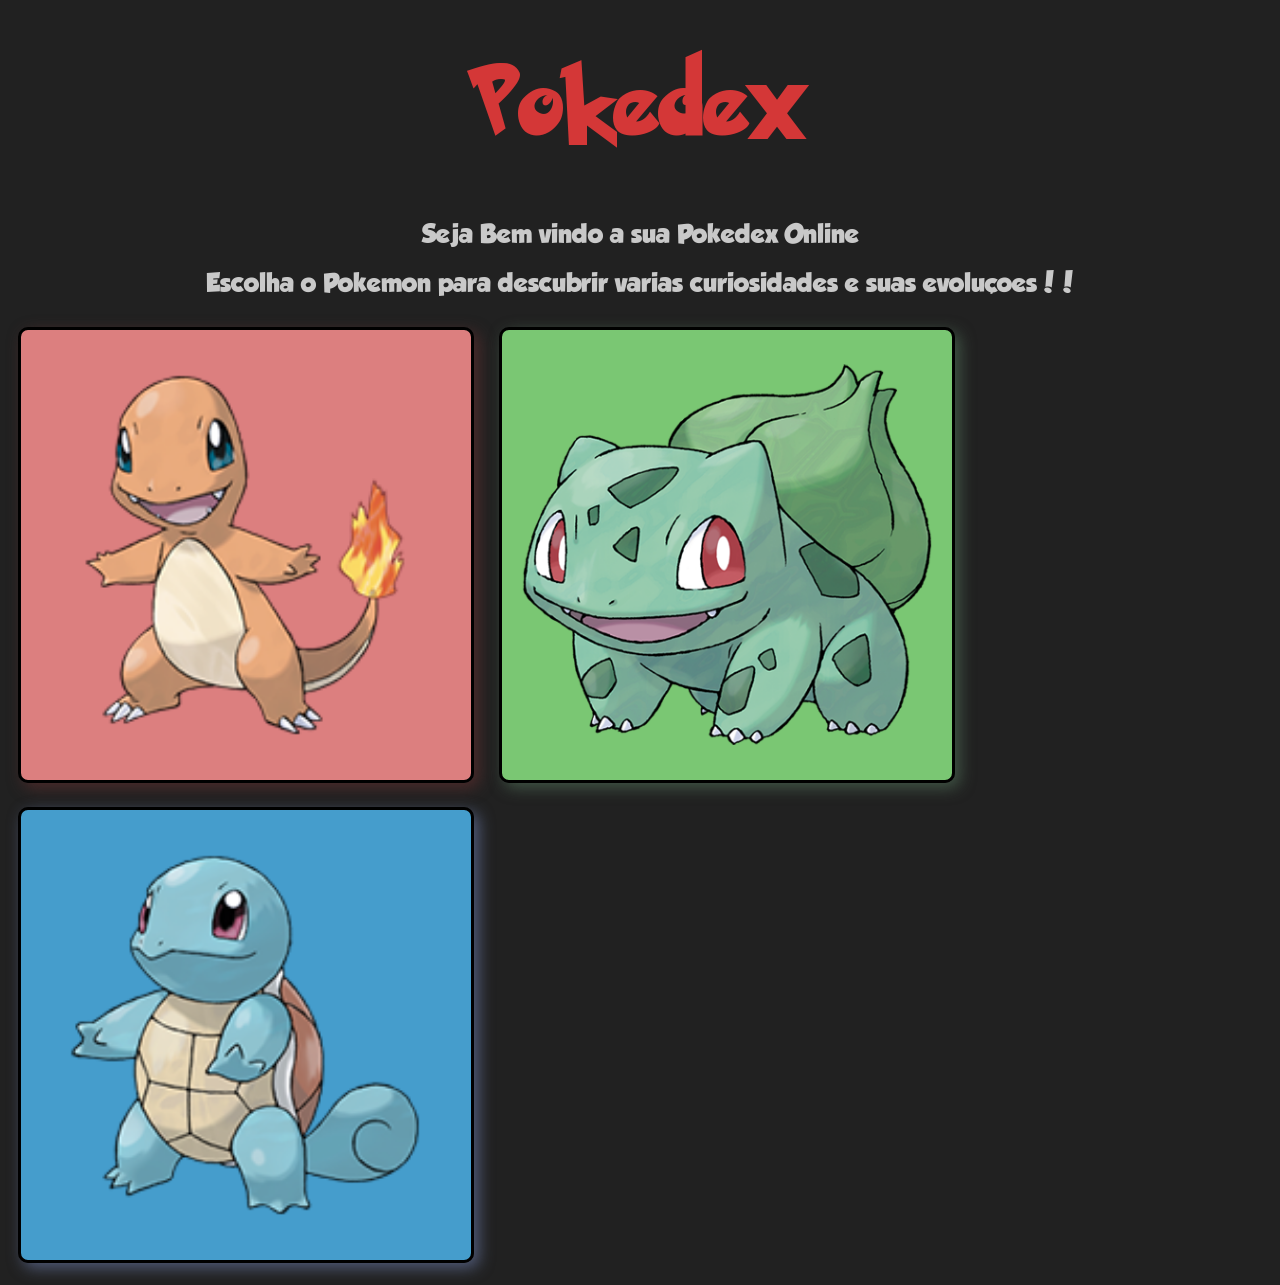
<file: index.html>
<!DOCTYPE html>
<html lang="pt-br">
<head>
    <link rel="shortcut icon" href="Chrisbanks2-Cold-Fusion-Hd-Pokemon.ico" type="image/x-icon">
    <link rel="stylesheet" href="style.css">
    <meta charset="UTF-8">
    <meta name="viewport" content="width=device-width, initial-scale=1.0">
    <title>Pokedex</title>
</head>
<body>
    <h1>Pokedex</h1>
    <h2>Seja Bem vindo a sua Pokedex Online</h2>
    <h2>Escolha o Pokemon para descubrir varias curiosidades e suas evoluçoes!!</h2>
   
    <div>
        <a href="charm.html"><img id="cha" src="imagens/charmander.png" alt="Pokemon charmander"></a>
    </div>
    <div>
        <a href="buba.html"><img id="buba" src="imagens/buba.png" alt="Pokemon buba"></a>
    </div>
    <div>
        <a href="squitler.html"><img id="squirtle" src="imagens/squirtle.png" alt="pokemon squirtle"></a>
    </div>
</body>
</html>
</file>
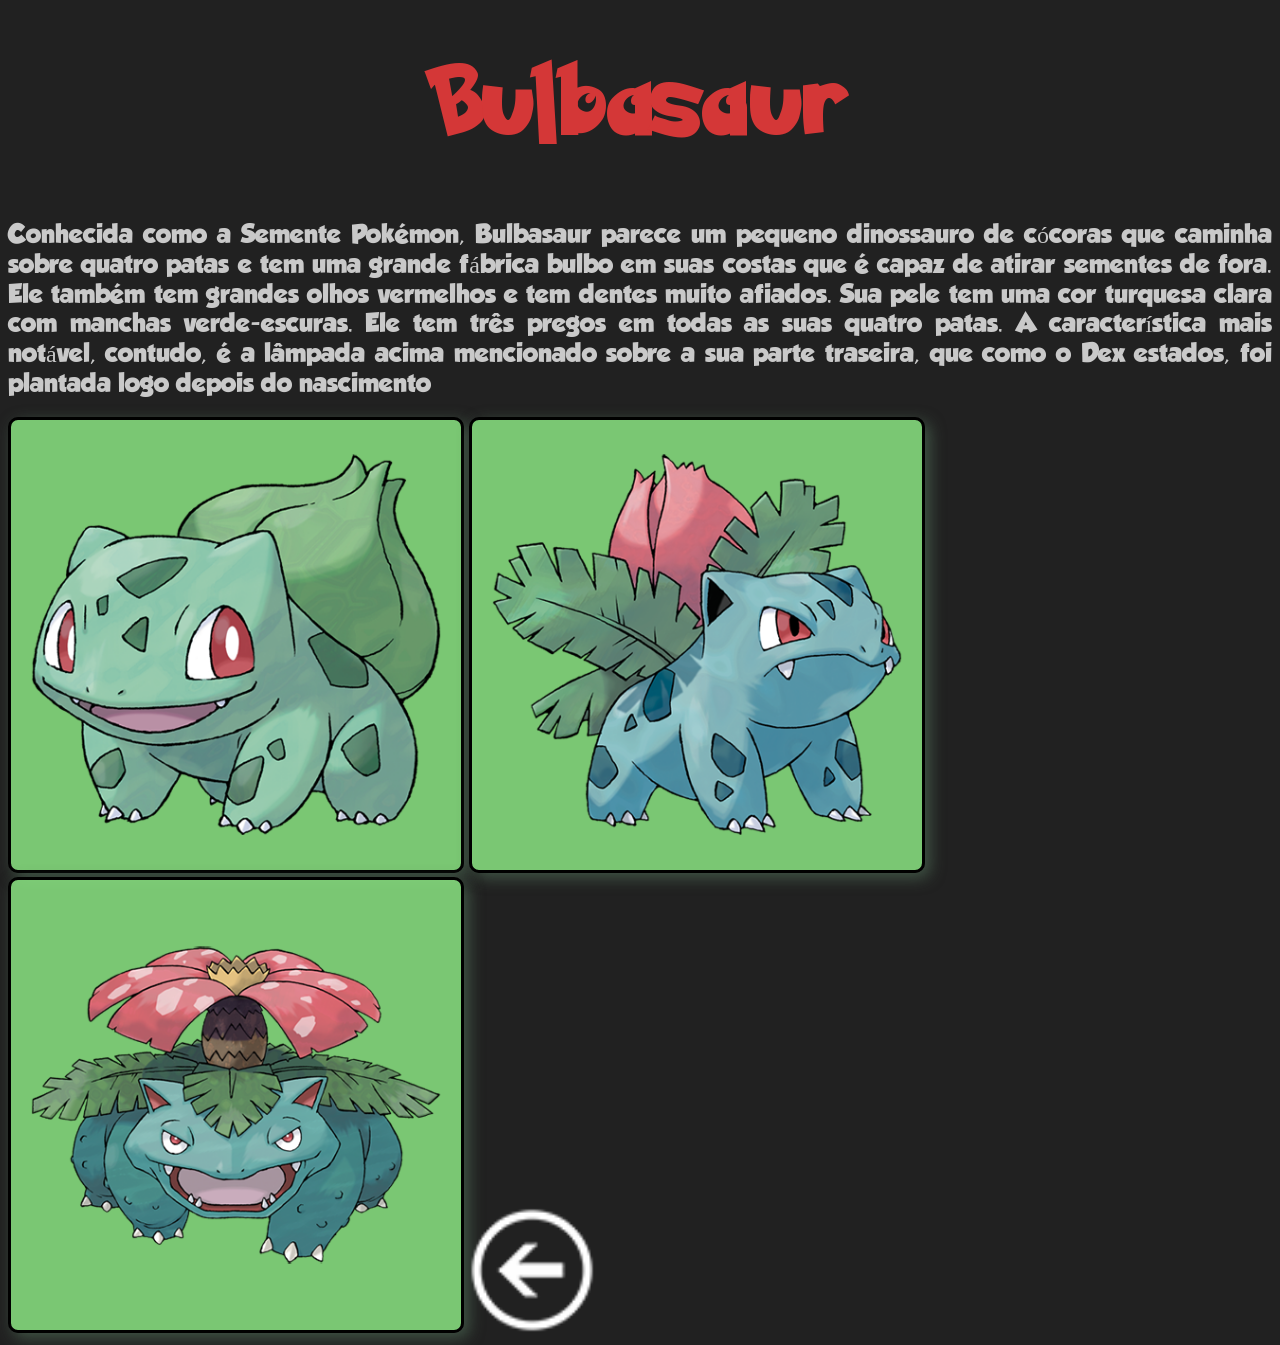
<file: buba.html>
<!DOCTYPE html>
<html lang="pt-br">
<head>
     <link rel="shortcut icon" href="Chrisbanks2-Cold-Fusion-Hd-Pokemon.ico" type="image/x-icon">
     <link rel="stylesheet" href="style.css">
    <meta charset="UTF-8">
    <meta name="viewport" content="width=device-width, initial-scale=1.0">
    <title>Pokedex</title>
</head>
<body>
    <h1>Bulbasaur</h1>
    <h2 style="text-align: justify;">Conhecida como a Semente Pokémon, Bulbasaur parece um pequeno dinossauro de cócoras que caminha sobre quatro patas e tem uma grande fábrica bulbo em suas costas que é capaz de atirar sementes de fora. Ele também tem grandes olhos vermelhos e tem dentes muito afiados. Sua pele tem uma cor turquesa clara com manchas verde-escuras. Ele tem três pregos em todas as suas quatro patas. A característica mais notável, contudo, é a lâmpada acima mencionado sobre a sua parte traseira, que como o Dex estados, foi plantada logo depois do nascimento</h2>

    <img id="buba" src="imagens/buba.png" alt="buba">
    <img id="buba" src="imagens/ivysauro.png" alt="ivysauro">
    <img id="buba" src="imagens/venusaur.png" alt="venusaur">

     <a href="index.html"><img src="imagens/voltar.png" alt="voltar" style="width: 10%;"></a>
     
</body>
</html>
</file>
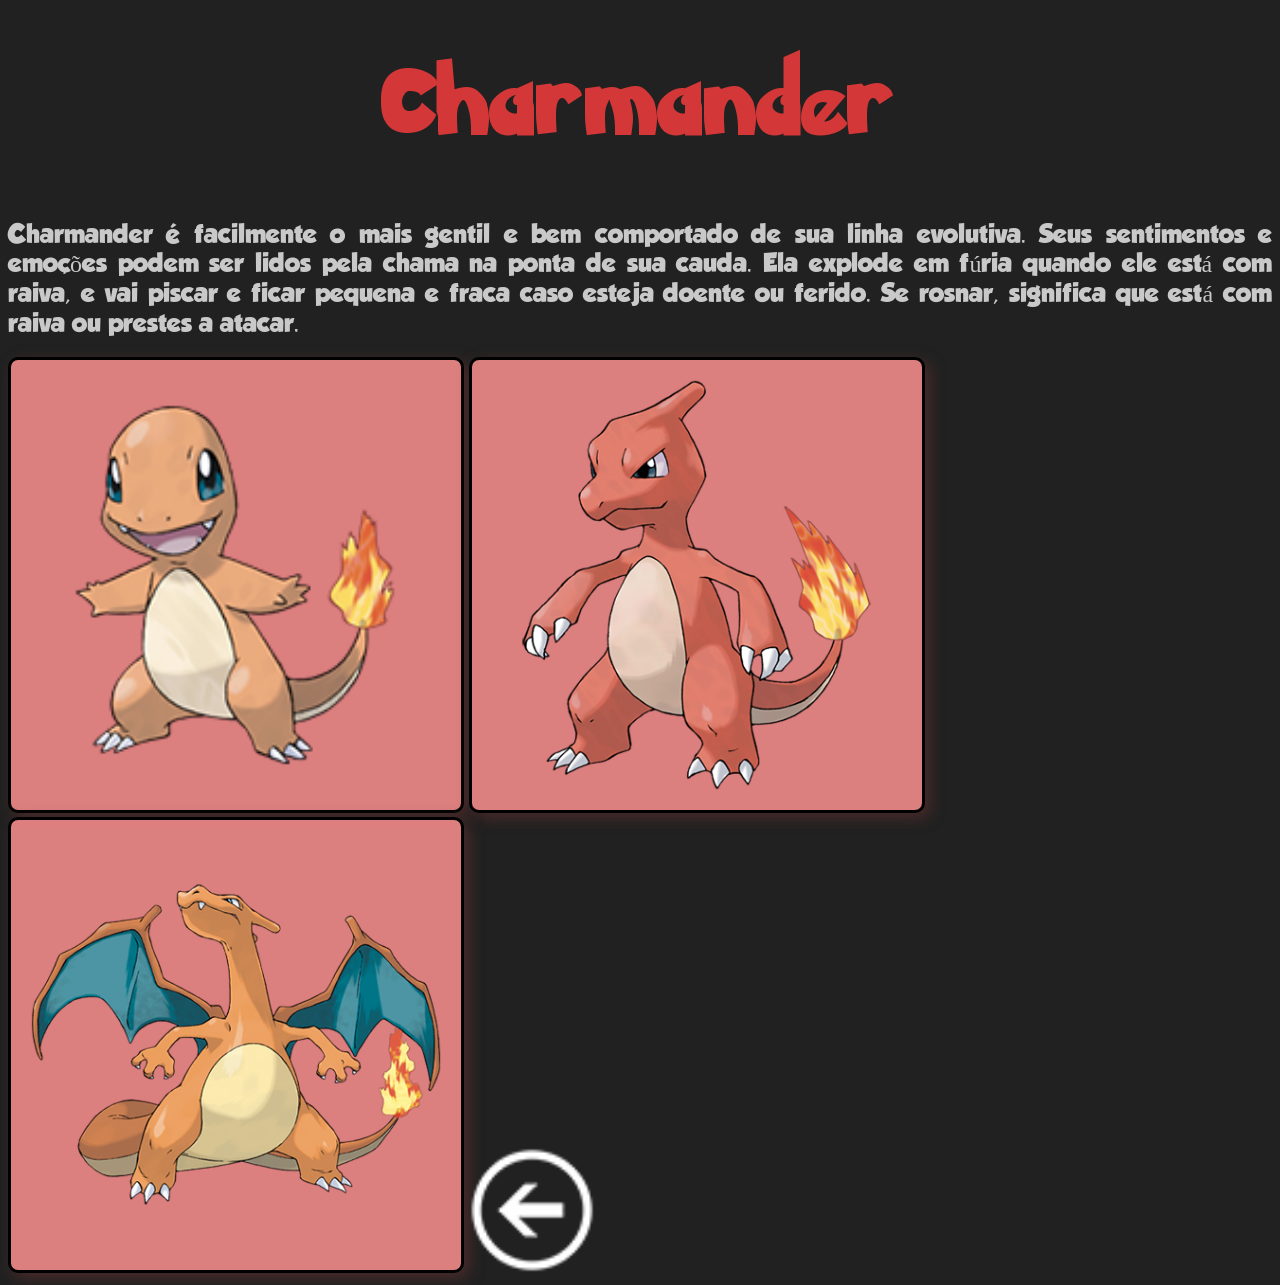
<file: charm.html>
<!DOCTYPE html>
<html lang="pt-br">
<head>
     <link rel="shortcut icon" href="Chrisbanks2-Cold-Fusion-Hd-Pokemon.ico" type="image/x-icon">
     <link rel="stylesheet" href="style.css">
    <meta charset="UTF-8">
    <meta name="viewport" content="width=device-width, initial-scale=1.0">
    <title>Pokedex</title>
</head>
<body>
    <h1>Charmander</h1>
    <h2 style="text-align: justify;">Charmander é facilmente o mais gentil e bem comportado de sua linha evolutiva. Seus sentimentos e emoções podem ser lidos pela chama na ponta de sua cauda. Ela explode em fúria quando ele está com raiva, e vai piscar e ficar pequena e fraca caso esteja doente ou ferido. Se rosnar, significa que está com raiva ou prestes a atacar.</h2>
    
    <img id="cha" src="imagens/charmander.png" alt="charmander">
    <img id="cha" src="imagens/charmeleon.png" alt="charmeleon">
    <img id="cha" src="imagens/charizard.png" alt="charizard">

    <a href="index.html"><img src="imagens/voltar.png" alt="voltar" style="width: 10%;"></a>
    
</body>
</html>
</file>
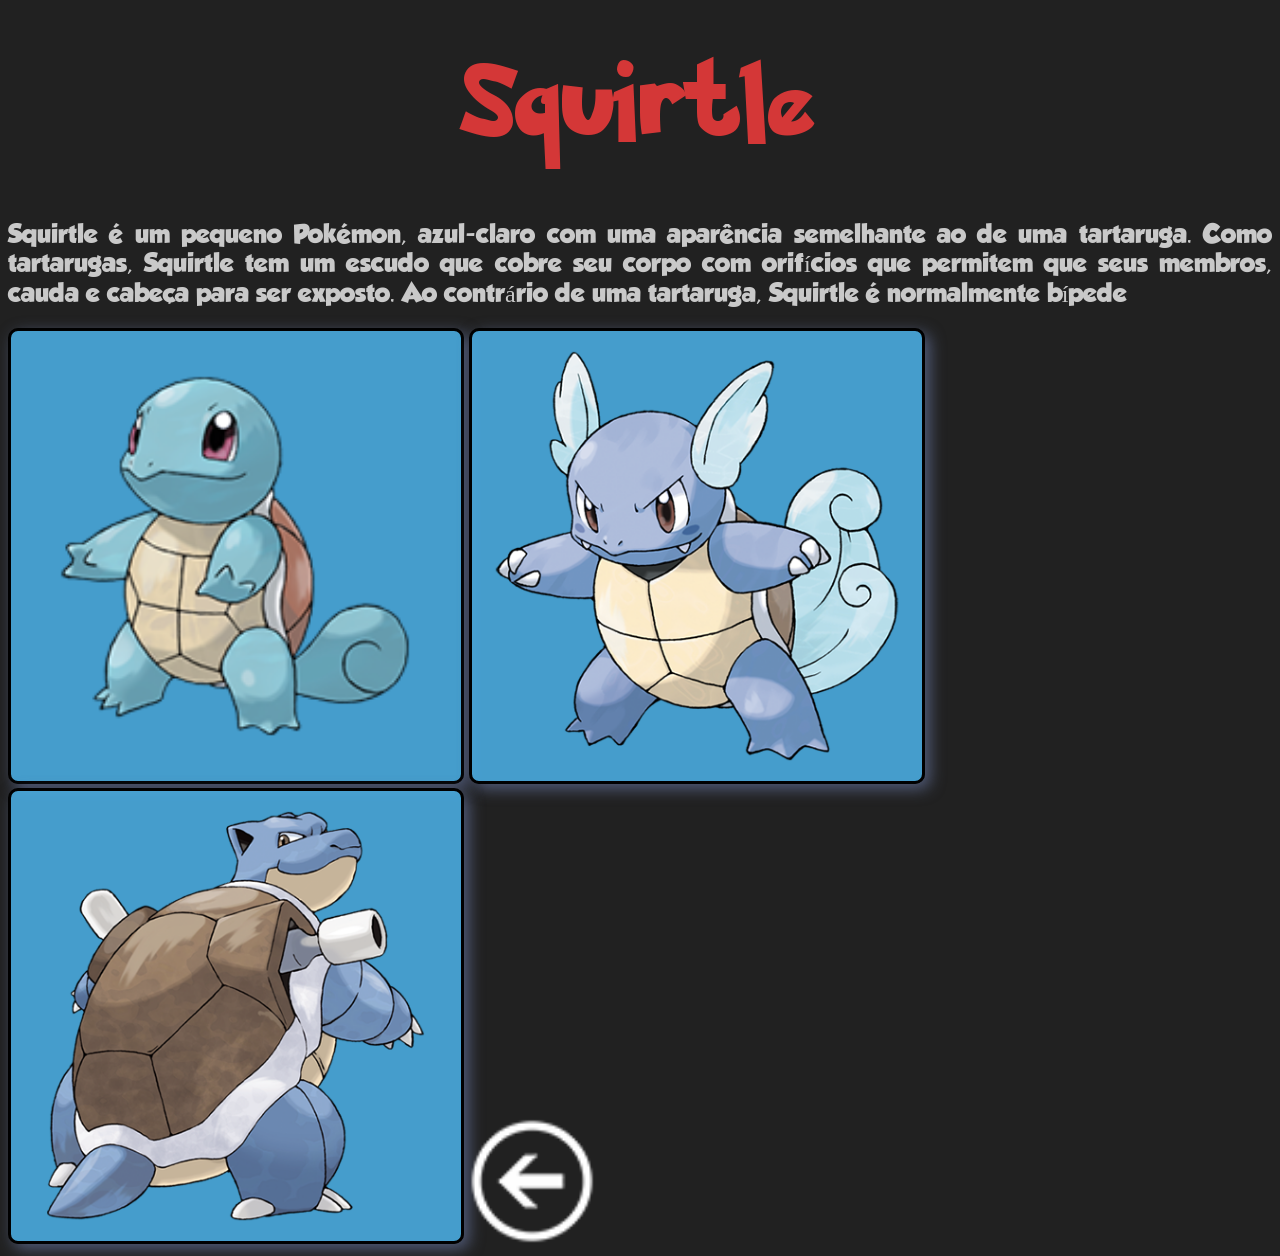
<file: squitler.html>
<!DOCTYPE html>
<html lang="pt-br">
<head>
     <link rel="shortcut icon" href="Chrisbanks2-Cold-Fusion-Hd-Pokemon.ico" type="image/x-icon">
     <link rel="stylesheet" href="style.css">
    <meta charset="UTF-8">
    <meta name="viewport" content="width=device-width, initial-scale=1.0">
    <title>Pokedex</title>
</head>
<body>
    <h1>Squirtle</h1>
    <h2 style="text-align: justify;">Squirtle é um pequeno Pokémon, azul-claro com uma aparência semelhante ao de uma tartaruga. Como tartarugas, Squirtle tem um escudo que cobre seu corpo com orifícios que permitem que seus membros, cauda e cabeça para ser exposto. Ao contrário de uma tartaruga, Squirtle é normalmente bípede</h2>
    
    <img id="squirtle" src="imagens/squirtle.png" alt="squirtle">
    <img id="squirtle" src="imagens/wartotle.png" alt="wartotle">
    <img id="squirtle" src="imagens/blastoise.png" alt="blastoise">

     <a href="index.html"><img src="imagens/voltar.png" alt="voltar" style="width: 10%;"></a>

</body>
</html>
</file>
<file: style.css>
@charset "UTF-8";

@font-face {
    font-family: pokemon;
    src: url(fontes/Pokemon\ Solid.ttf);
}
@font-face {
    font-family:textos ;
    src: url(fontes/GROBOLD.ttf);
}

body{
    background-color: rgb(33, 33, 33);
    font-family: textos;
    font-weight: normal;
}
img#cha{
    border: 3px solid black;
    width: 450px;
    box-shadow: 5px 5px 15px rgba(87, 45, 45, 0.779);
    background-color: rgba(255, 145, 145, 0.844);
    border-radius: 10px;
}
img#buba{
    border: 3px solid black;
    width: 450px;
    box-shadow: 5px 5px 15px rgba(73, 99, 80, 0.779);
    background-color: rgba(139, 231, 131, 0.844);
    border-radius: 10px;
}
img#squirtle{
    border: 3px solid black;
    width: 450px;
    box-shadow: 5px 5px 15px rgba(93, 106, 143, 0.779);
    background-color: rgba(76, 181, 237, 0.844);
    border-radius: 10px;
}
h1{
    color: rgb(212, 55, 55);
    font-family: pokemon;
    font-weight: normal;
    text-align: center;
    font-size: 80px;
    letter-spacing: 5px; 
}
h2{
    color: rgb(201, 201, 201);
    font-weight: normal;
    text-align: center;
}
div{
    display: inline-block;
    border-radius: 10px;
    margin: 10px;
}
div:hover{
    transition-duration: 1s;
    background-color: rgb(255, 255, 255);
    box-shadow: 5px 5px 5px white;
}
</file>
